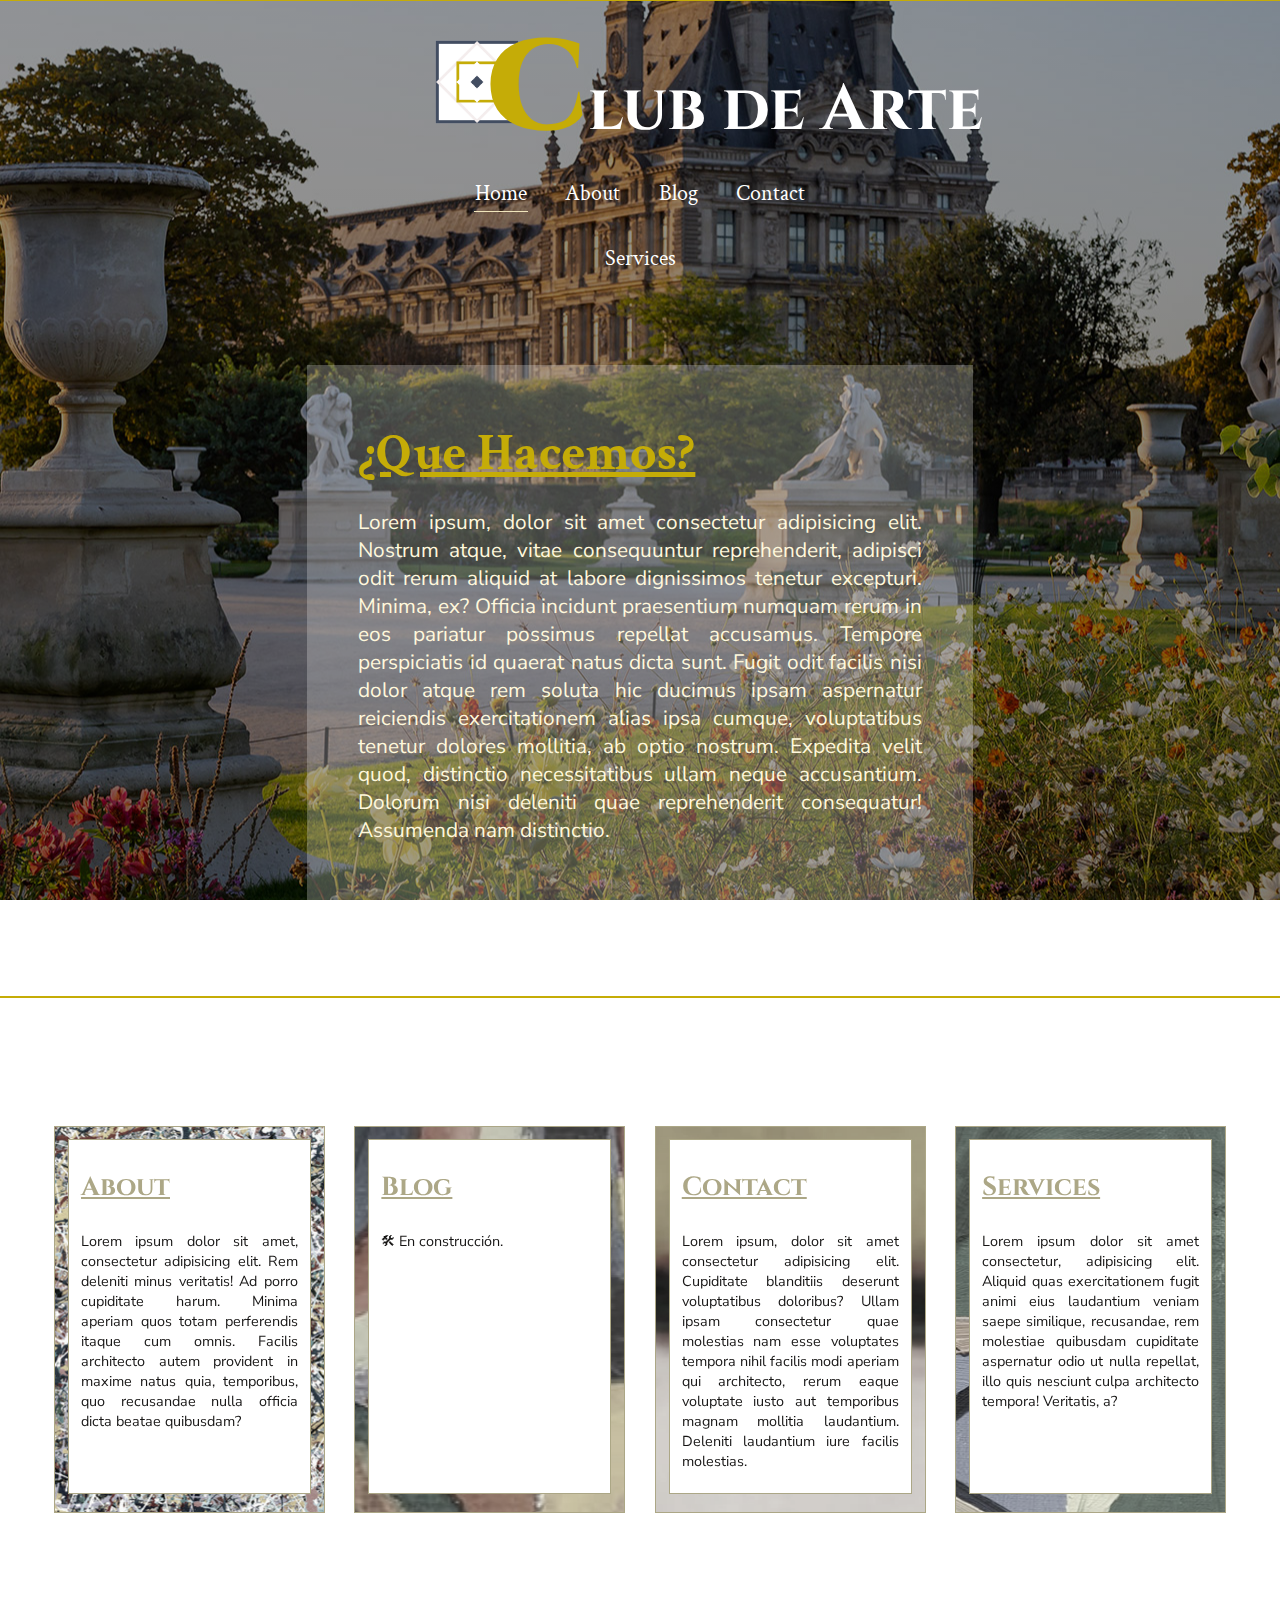
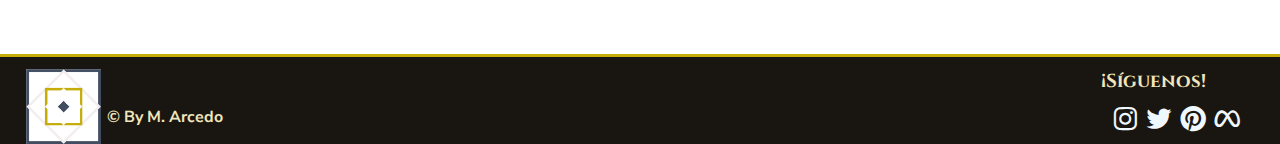
<file: index.html>
<!DOCTYPE html>
<html lang="en">
<head>
    <meta charset="UTF-8">
    <meta http-equiv="X-UA-Compatible" content="IE=edge">
    <meta name="viewport" content="width=device-width, initial-scale=1.0">
    <title>Club de Arte</title>
    <link rel="shortcut icon" href="Media/logosquare2.png">
    <link href='https://unpkg.com/boxicons@2.1.4/css/boxicons.min.css' rel='stylesheet'>
    <link rel="stylesheet" href="CSS/style.css">
</head>
<body>
    <!-- Header que utilitzare para las paginas -->
    <header id="homeheader">
        <h1><strong>C</strong>lub de Arte</h1>
        <img src="Media/logosquare1.png" alt="Logo de la pagina">
        <!-- Nav para navegar entre las paginas -->
        <nav>
            <ul>
                <li ><a href="home.html" style="border-bottom: 1px solid #F0E5BC">Home</a></li>
                <li><a href="HTML/about.html">About</a></li>
                <li><a href="HTML/blog.html">Blog</a></li>
                <li><a href="HTML/contact.html">Contact</a></li>
                <li><a href="HTML/services.html">Services</a></li>
            </ul>
        </nav>
        <!-- Un div para poner una seccion con texto explicativo de lo que se hace en el club -->
        <div>
            <h2>¿Que Hacemos?</h2>
            <p>
                Lorem ipsum, dolor sit amet consectetur adipisicing elit. Nostrum atque, vitae consequuntur reprehenderit, adipisci odit rerum aliquid at labore dignissimos tenetur excepturi. Minima, ex? Officia incidunt praesentium numquam rerum in eos pariatur possimus repellat accusamus. Tempore perspiciatis id quaerat natus dicta sunt. Fugit odit facilis nisi dolor atque rem soluta hic ducimus ipsam aspernatur reiciendis exercitationem alias ipsa cumque, voluptatibus tenetur dolores mollitia, ab optio nostrum. Expedita velit quod, distinctio necessitatibus ullam neque accusantium. Dolorum nisi deleniti quae reprehenderit consequatur! Assumenda nam distinctio.
            </p>
        </div>
    </header>
    <!-- Una seccion donde esxplico que hay en cada pagina (about, contact, service, blog) -->
    <section id="sechome">
        <!-- Lo he separado por articulos -->
        <article id="ar1">
            <div>
                <a href="HTML/about.html">
                    <h3>About</h3>
                </a>
                <p>Lorem ipsum dolor sit amet, consectetur adipisicing elit. Rem deleniti minus veritatis! Ad porro cupiditate harum. Minima aperiam quos totam perferendis itaque cum omnis. Facilis architecto autem provident in maxime natus quia, temporibus, quo recusandae nulla officia dicta beatae quibusdam?</p>
            </div>
        </article>
        <article id="ar2">
            <div>
                <a href="HTML/blog.html">
                    <h3>Blog</h3>
                </a>
                <p>🛠 En construcción.</p>
            </div>
        </article>
        <article id="ar3">
            <div>
                <a href="HTML/contact.html">
                    <h3>Contact</h3>
                </a>
                <p>Lorem ipsum, dolor sit amet consectetur adipisicing elit. Cupiditate blanditiis deserunt voluptatibus doloribus? Ullam ipsam consectetur quae molestias nam esse voluptates tempora nihil facilis modi aperiam qui architecto, rerum eaque voluptate iusto aut temporibus magnam mollitia laudantium. Deleniti laudantium iure facilis molestias.</p>
            </div>
        </article>
        <article id="ar4">
            <div>
                <a href="HTML/services.html">
                    <h3>Services</h3>
                </a>
                <p>Lorem ipsum dolor sit amet consectetur, adipisicing elit. Aliquid quas exercitationem fugit animi eius laudantium veniam saepe similique, recusandae, rem molestiae quibusdam cupiditate aspernatur odio ut nulla repellat, illo quis nesciunt culpa architecto tempora! Veritatis, a?</p>
            </div>
        </article>
    </section>
   <!-- Footer general -->
    <footer>
        <div>
            <img src="Media/logosquare2.png" alt="Logo de la pagina">
            <p><strong>&copy; By M. Arcedo</strong></p>
        </div>
        <article>
            <h3>¡Síguenos!</h3>
            <ul>
                <li><a href=""><i class='bx bxl-instagram'></i></a></li>
                <li><a href=""><i class='bx bxl-twitter' ></i></a></li>
                <li><a href=""><i class='bx bxl-pinterest' ></i></a></li>
                <li><a href=""><i class='bx bxl-meta' ></i></a></li>
        </article>
    </footer>
</body>
</html>
</file>
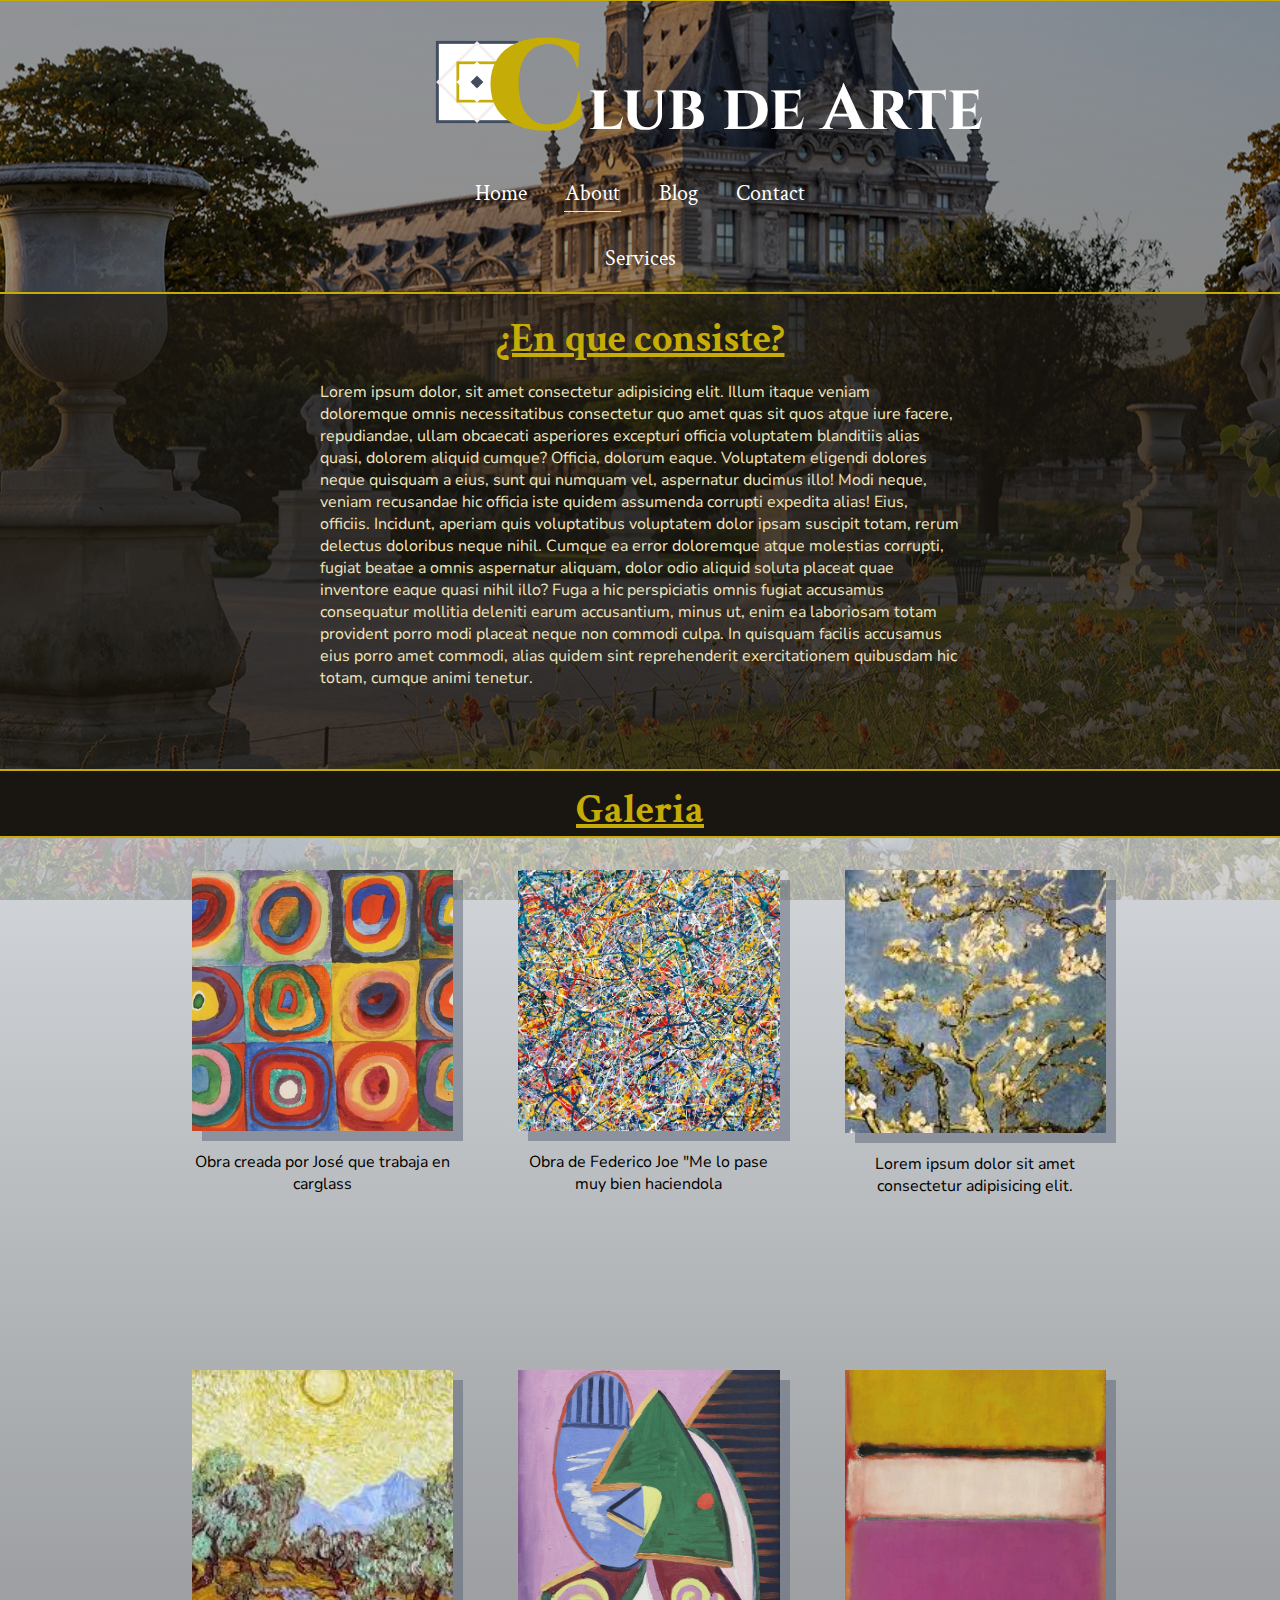
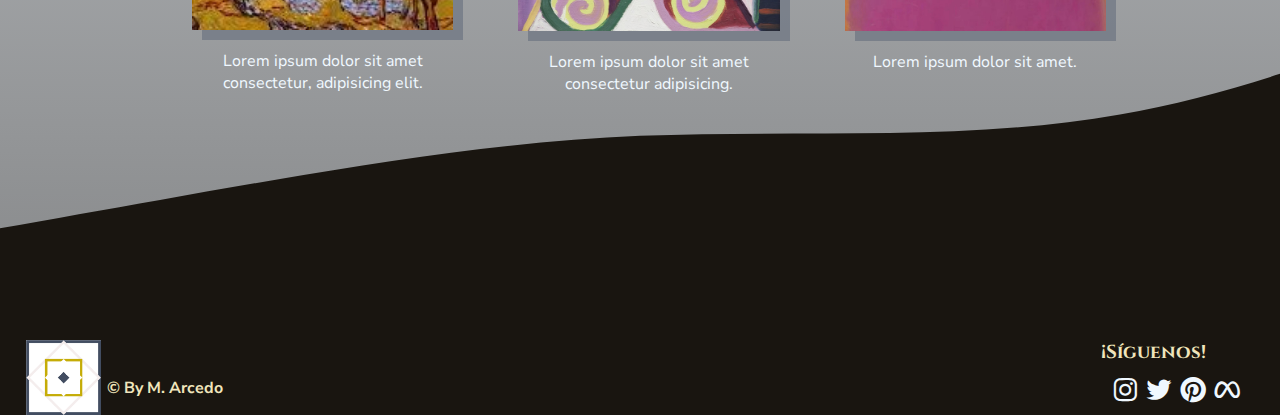
<file: HTML/about.html>
<!DOCTYPE html>
<html lang="en">
<head>
    <meta charset="UTF-8">
    <meta http-equiv="X-UA-Compatible" content="IE=edge">
    <meta name="viewport" content="width=device-width, initial-scale=1.0">
    <title>Club de Arte</title>
    <link rel="shortcut icon" href="../Media/logosquare2.png">
    <link href='https://unpkg.com/boxicons@2.1.4/css/boxicons.min.css' rel='stylesheet'>
    <link rel="stylesheet" href="../CSS/style.css">
</head>
<body>
    <!-- Header general -->
    <header>
        <h1><strong>C</strong>lub de Arte</h1>
        <img src="../Media/logosquare1.png" alt="Logo de la pagina">
        <nav>
            <ul>
                <li ><a href="../home.html">Home</a></li>
                <li><a href="about.html"style="border-bottom: 1px solid #F0E5BC">About</a></li>
                <li><a href="blog.html">Blog</a></li>
                <li><a href="contact.html">Contact</a></li>
                <li><a href="services.html">Services</a></li>
            </ul>
        </nav>
    </header>
    <!-- About -->
    <section id="abou">
        <div>
            <h2>¿En que consiste?</h2>
            <p>Lorem ipsum dolor, sit amet consectetur adipisicing elit. Illum itaque veniam doloremque omnis necessitatibus consectetur quo amet quas sit quos atque iure facere, repudiandae, ullam obcaecati asperiores excepturi officia voluptatem blanditiis alias quasi, dolorem aliquid cumque? Officia, dolorum eaque. Voluptatem eligendi dolores neque quisquam a eius, sunt qui numquam vel, aspernatur ducimus illo! Modi neque, veniam recusandae hic officia iste quidem assumenda corrupti expedita alias! Eius, officiis. Incidunt, aperiam quis voluptatibus voluptatem dolor ipsam suscipit totam, rerum delectus doloribus neque nihil. Cumque ea error doloremque atque molestias corrupti, fugiat beatae a omnis aspernatur aliquam, dolor odio aliquid soluta placeat quae inventore eaque quasi nihil illo? Fuga a hic perspiciatis omnis fugiat accusamus consequatur mollitia deleniti earum accusantium, minus ut, enim ea laboriosam totam provident porro modi placeat neque non commodi culpa. In quisquam facilis accusamus eius porro amet commodi, alias quidem sint reprehenderit exercitationem quibusdam hic totam, cumque animi tenetur.</p>
        </div>
    </section>
    <!-- Galeria de imagenes -->
    <section id="galeria">
        <h2>Galeria</h2>
        <div>
            <div><img src="../Media/1.jpg" alt=""><p>Obra creada por José que trabaja en carglass</p></div>
            <div><img src="../Media/2.jpg" alt=""><p>Obra de Federico Joe "Me lo pase muy bien haciendola</p></div>
            <div><img src="../Media/3.jpg" alt=""><p>Lorem ipsum dolor sit amet consectetur adipisicing elit.</p></div>
            <div><img src="../Media/4.jpg" alt=""><p class="white">Lorem ipsum dolor sit amet consectetur, adipisicing elit.</p></div>
            <div><img src="../Media/5.jpg" alt=""><p class="white">Lorem ipsum dolor sit amet consectetur adipisicing.</p></div>
            <div><img src="../Media/6.jpg" alt=""><p class="white">Lorem ipsum dolor sit amet.</p></div>
        </div>
        <div class="clear"></div>
    </section>
    <!-- Footer general -->
    <footer id="fotab">
        <div>
            <img src="../Media/logosquare2.png" alt="Logo de la pagina">
            <p><strong>&copy; By M. Arcedo</strong></p>
        </div>
        <article>
            <h3>¡Síguenos!</h3>
            <ul>
                <li><a href=""><i class='bx bxl-instagram'></i></a></li>
                <li><a href=""><i class='bx bxl-twitter' ></i></a></li>
                <li><a href=""><i class='bx bxl-pinterest' ></i></a></li>
                <li><a href=""><i class='bx bxl-meta' ></i></a></li>
        </article>
    </footer>
</body>
</html>
</file>
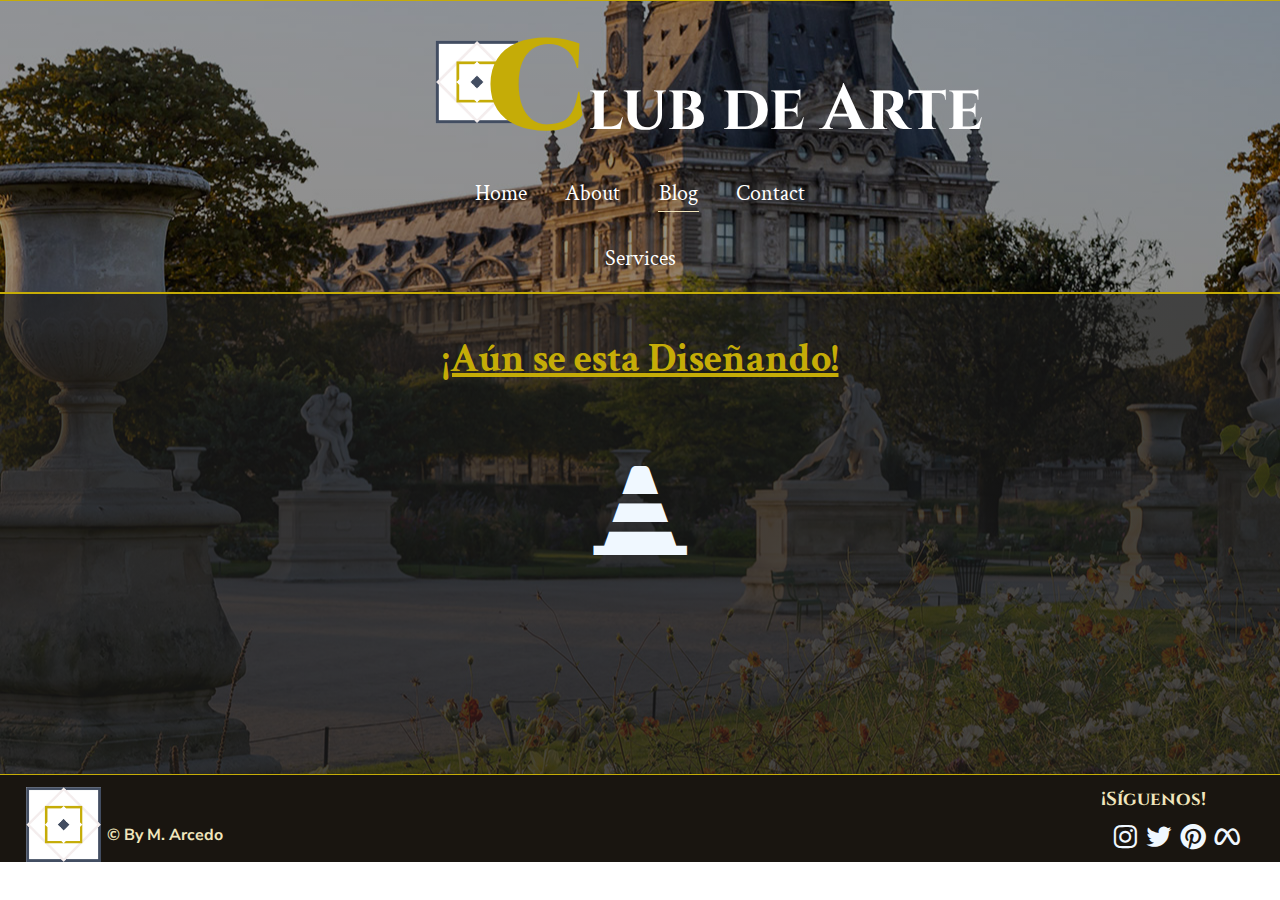
<file: HTML/blog.html>
<!DOCTYPE html>
<html lang="en">
<head>
    <meta charset="UTF-8">
    <meta http-equiv="X-UA-Compatible" content="IE=edge">
    <meta name="viewport" content="width=device-width, initial-scale=1.0">
    <title>Club de Arte</title>
    <link rel="shortcut icon" href="../Media/logosquare2.png">
    <link href='https://unpkg.com/boxicons@2.1.4/css/boxicons.min.css' rel='stylesheet'>
    <link rel="stylesheet" href="../CSS/style.css">
</head>
<body>
    <!-- Header general -->
    <header>
        <h1><strong>C</strong>lub de Arte</h1>
        <img src="../Media/logosquare1.png" alt="Logo de la pagina">
        <nav>
            <ul>
                <li ><a href="../home.html">Home</a></li>
                <li><a href="about.html">About</a></li>
                <li><a href="blog.html" style="border-bottom: 1px solid #F0E5BC">Blog</a></li>
                <li><a href="contact.html">Contact</a></li>
                <li><a href="services.html">Services</a></li>
            </ul>
        </nav>
    </header>
    <!-- Seccion diciendo que aun no esta hecha -->
    <section id="blog">
        <h2>¡Aún se esta Diseñando!</h2>
        <p><i class='bx bxs-traffic-cone bx-flashing bx-flip-horizontal' style='color:#f0f8ff' ></i></p>
    </section>
    <!-- Footer general -->
    <footer>
        <div>
            <img src="../Media/logosquare2.png" alt="Logo de la pagina">
            <p><strong>&copy; By M. Arcedo</strong></p>
        </div>
        <article>
            <h3>¡Síguenos!</h3>
            <ul>
                <li><a href=""><i class='bx bxl-instagram'></i></a></li>
                <li><a href=""><i class='bx bxl-twitter' ></i></a></li>
                <li><a href=""><i class='bx bxl-pinterest' ></i></a></li>
                <li><a href=""><i class='bx bxl-meta' ></i></a></li>
        </article>
    </footer>
</body>
</html>
</file>
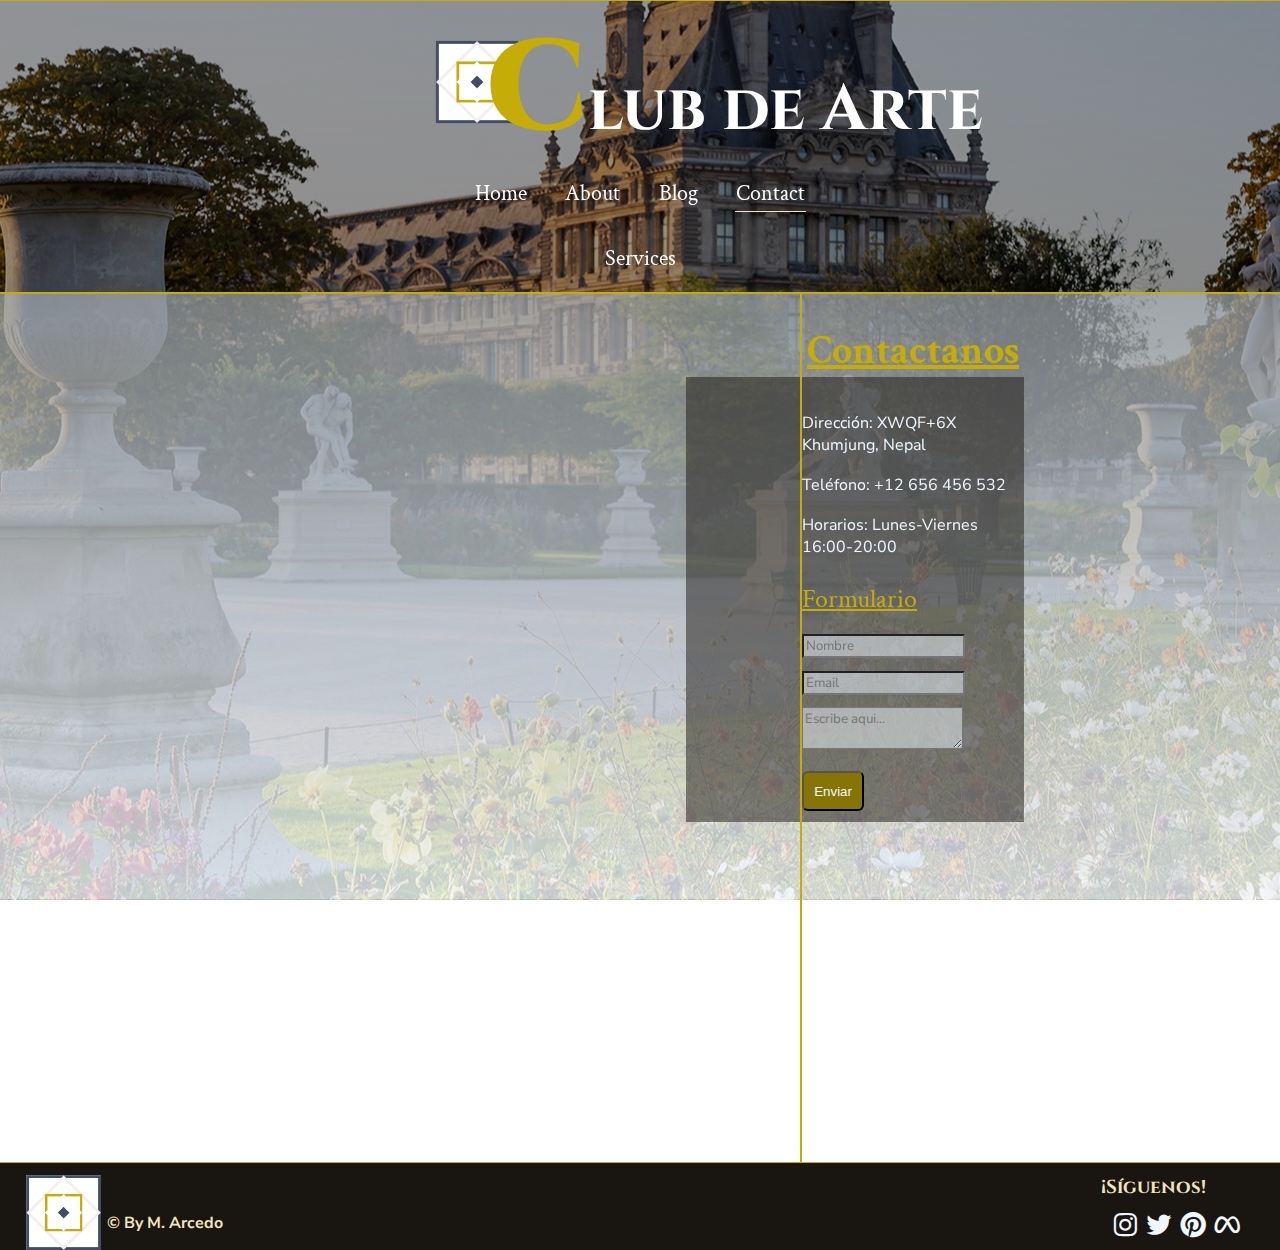
<file: HTML/contact.html>
<!DOCTYPE html>
<html lang="en">
<head>
    <meta charset="UTF-8">
    <meta http-equiv="X-UA-Compatible" content="IE=edge">
    <meta name="viewport" content="width=device-width, initial-scale=1.0">
    <title>Club de Arte</title>
    <link rel="shortcut icon" href="../Media/logosquare2.png">
    <link href='https://unpkg.com/boxicons@2.1.4/css/boxicons.min.css' rel='stylesheet'>
    <link rel="stylesheet" href="../CSS/style.css">
</head>
<body>
    <!-- Header General -->
    <header>
        <h1><strong>C</strong>lub de Arte</h1>
        <img src="../Media/logosquare1.png" alt="Logo de la pagina">
        <nav>
            <ul>
                <li ><a href="../home.html">Home</a></li>
                <li><a href="about.html">About</a></li>
                <li><a href="blog.html">Blog</a></li>
                <li><a href="contact.html" style="border-bottom: 1px solid #F0E5BC">Contact</a></li>
                <li><a href="services.html">Services</a></li>
            </ul>
        </nav>
    </header>
    <!-- div para separar el mapa a un lado con flooat -->
    <div>
        <div id="map">
            <iframe src="https://www.google.com/maps/embed?pb=!1m18!1m12!1m3!1d693804.5836796153!2d85.97742491694406!3d28.247952764415217!2m3!1f0!2f0!3f0!3m2!1i1024!2i768!4f13.1!3m3!1m2!1s0x39e854a215bd9ebd%3A0x576dcf806abbab2!2sMonte%20Everest!5e0!3m2!1ses!2ses!4v1667502014104!5m2!1ses!2ses" width="800" height="864" style="border:0;" allowfullscreen="" loading="lazy" referrerpolicy="no-referrer-when-downgrade"></iframe>
        </div>
        <section id="contac">
            <!-- Direcion -->
            <h2>Contactanos</h2>
            <div id="contacto">
                <ul>
                    <li>Dirección: XWQF+6X Khumjung, Nepal</li>
                    <li>Teléfono: +12 656 456 532</li>
                    <li>Horarios: Lunes-Viernes 16:00-20:00</li>
                </ul>
                <!-- Formularo -->
                <form action="" method="get">
                        <legend>Formulario</legend>
                        <div>
                            <input type="text" name="nombre" placeholder="Nombre" class="input"><br>
                            <input type="email" name="mail" placeholder="Email"required class="input"><br>
                            <textarea name="texto" id="texto" placeholder="Escribe aqui..." class="input"></textarea><br>
                            <input type="submit" id="botonc" value="Enviar">
                        </div>
                </form>
            </div>
            <!-- Div para limpiar el flooat -->
            <div class="clear" id="clear"></div>
        </section>
    </div>
    <!-- Footer general -->
    <footer>
        <div>
            <img src="../Media/logosquare2.png" alt="Logo de la pagina">
            <p><strong>&copy; By M. Arcedo</strong></p>
        </div>
        <article>
            <h3>¡Síguenos!</h3>
            <ul>
                <li><a href=""><i class='bx bxl-instagram'></i></a></li>
                <li><a href=""><i class='bx bxl-twitter' ></i></a></li>
                <li><a href=""><i class='bx bxl-pinterest' ></i></a></li>
                <li><a href=""><i class='bx bxl-meta' ></i></a></li>
        </article>
    </footer>
</body>
</html>
</file>
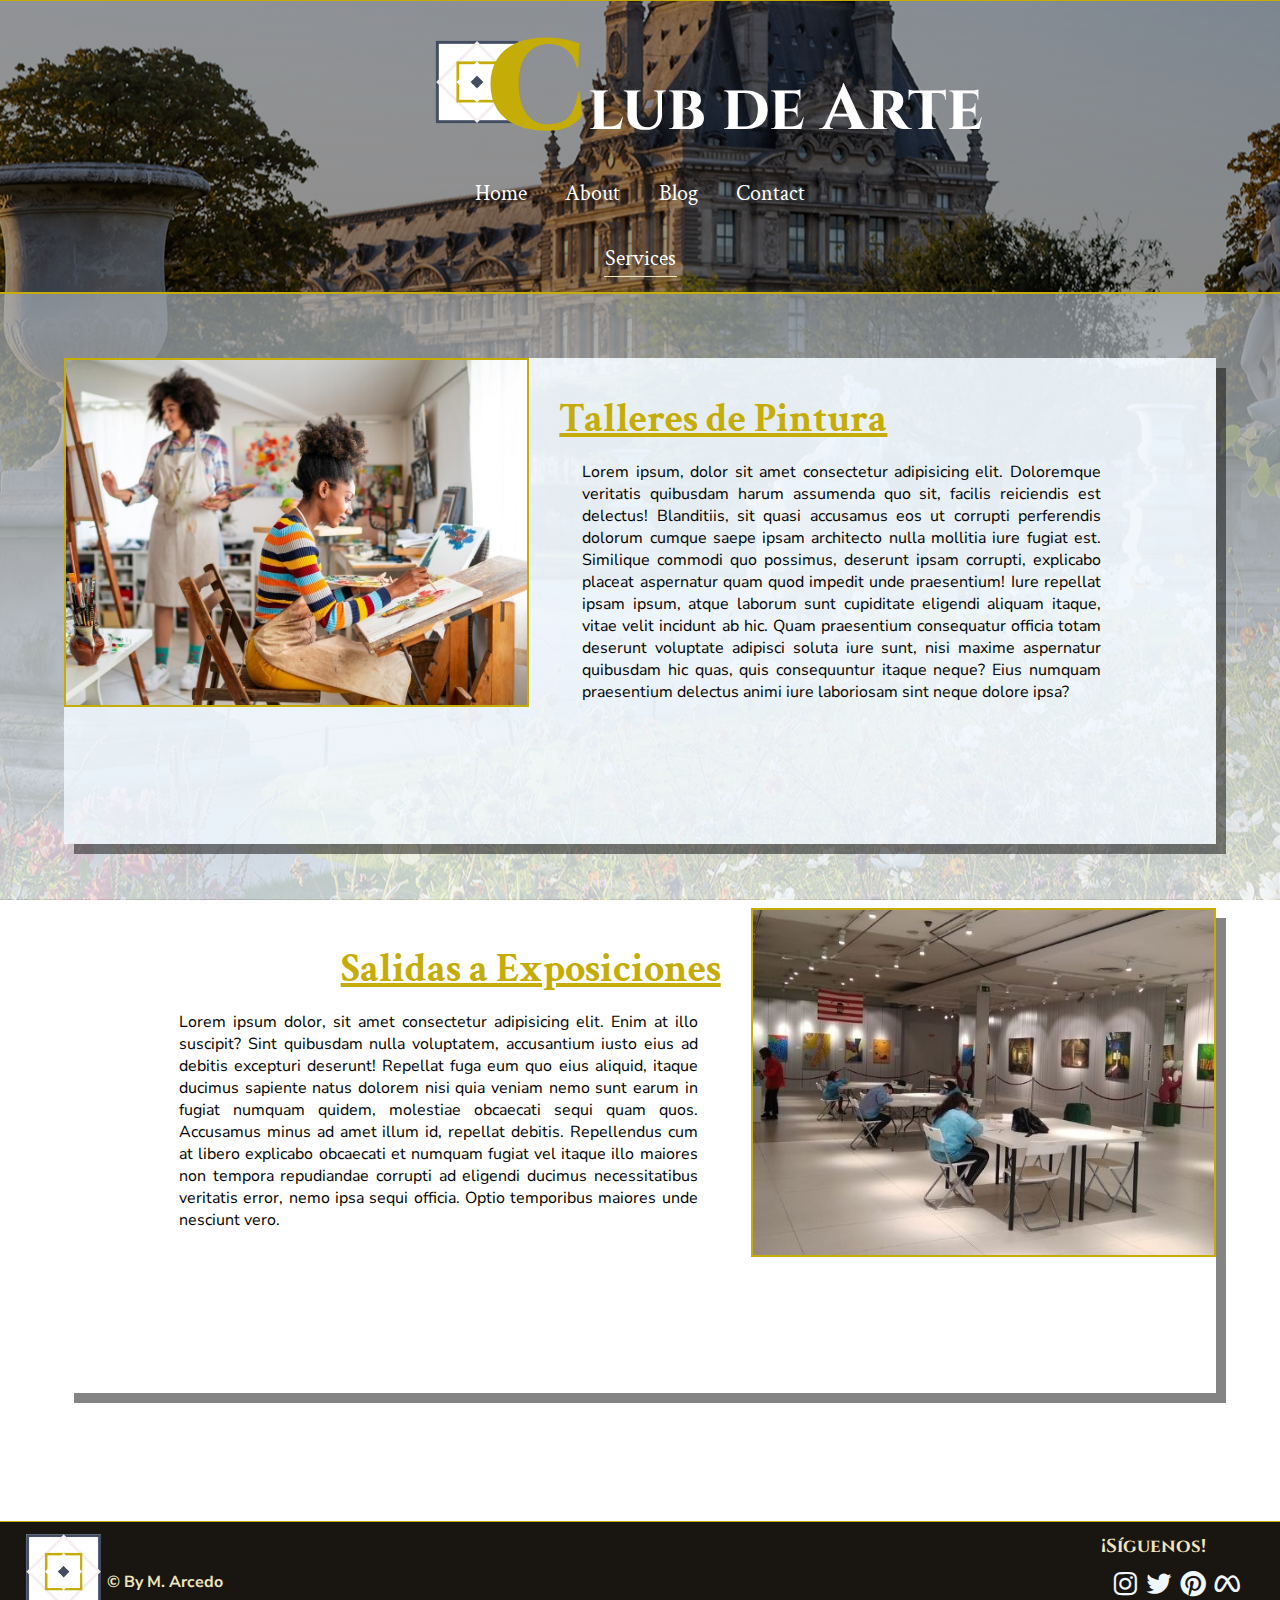
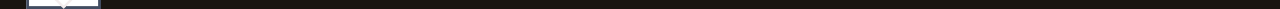
<file: HTML/services.html>
<!DOCTYPE html>
<html lang="en">
<head>
    <meta charset="UTF-8">
    <meta http-equiv="X-UA-Compatible" content="IE=edge">
    <meta name="viewport" content="width=device-width, initial-scale=1.0">
    <title>Club de Arte</title>
    <link rel="shortcut icon" href="../Media/logosquare2.png">
    <link href='https://unpkg.com/boxicons@2.1.4/css/boxicons.min.css' rel='stylesheet'>
    <link rel="stylesheet" href="../CSS/style.css">
</head>
<body>
    <!-- Header general -->
    <header>
        <h1><strong>C</strong>lub de Arte</h1>
        <img src="../Media/logosquare1.png" alt="Logo de la pagina">
        <nav>
            <ul>
                <li ><a href="../home.html">Home</a></li>
                <li><a href="about.html">About</a></li>
                <li><a href="blog.html">Blog</a></li>
                <li><a href="contact.html">Contact</a></li>
                <li><a href="services.html" style="border-bottom: 1px solid #F0E5BC">Services</a></li>
            </ul>
        </nav>
    </header>
    <!-- Seccion general para servicios -->
    <section id="services">
        <!-- Separo por div para uno que sera izquierda -->
        <div id="left">
            <img src="../Media/decorar-un-estudio-de-taller-y-pintura-en-casa-colores-calidos-buhardilla-XxXx80.jpg" alt="">
            <h2>Talleres de Pintura</h2>
            <p>Lorem ipsum, dolor sit amet consectetur adipisicing elit. Doloremque veritatis quibusdam harum assumenda quo sit, facilis reiciendis est delectus! Blanditiis, sit quasi accusamus eos ut corrupti perferendis dolorum cumque saepe ipsam architecto nulla mollitia iure fugiat est. Similique commodi quo possimus, deserunt ipsam corrupti, explicabo placeat aspernatur quam quod impedit unde praesentium! Iure repellat ipsam ipsum, atque laborum sunt cupiditate eligendi aliquam itaque, vitae velit incidunt ab hic. Quam praesentium consequatur officia totam deserunt voluptate adipisci soluta iure sunt, nisi maxime aspernatur quibusdam hic quas, quis consequuntur itaque neque? Eius numquam praesentium delectus animi iure laboriosam sint neque dolore ipsa?</p>
        </div>
        <!-- Limpio el flooat -->
        <div class="clear"></div>
        <!-- Este div para que vaya a la derecha la imagen -->
        <div id="right">
            <img src="../Media/exposicion.jpg" alt="">
            <h2>Salidas a Exposiciones</h2>
            <p>Lorem ipsum dolor, sit amet consectetur adipisicing elit. Enim at illo suscipit? Sint quibusdam nulla voluptatem, accusantium iusto eius ad debitis excepturi deserunt! Repellat fuga eum quo eius aliquid, itaque ducimus sapiente natus dolorem nisi quia veniam nemo sunt earum in fugiat numquam quidem, molestiae obcaecati sequi quam quos. Accusamus minus ad amet illum id, repellat debitis. Repellendus cum at libero explicabo obcaecati et numquam fugiat vel itaque illo maiores non tempora repudiandae corrupti ad eligendi ducimus necessitatibus veritatis error, nemo ipsa sequi officia. Optio temporibus maiores unde nesciunt vero.</p>
        </div>
        <!-- Limpio el flooat -->
        <div class="clear"></div>
    </section>
    <!-- Footer general -->
    <footer>
        <div>
            <img src="../Media/logosquare2.png" alt="Logo de la pagina">
            <p><strong>&copy; By M. Arcedo</strong></p>
        </div>
        <article>
            <h3>¡Síguenos!</h3>
            <ul>
                <li><a href=""><i class='bx bxl-instagram'></i></a></li>
                <li><a href=""><i class='bx bxl-twitter' ></i></a></li>
                <li><a href=""><i class='bx bxl-pinterest' ></i></a></li>
                <li><a href=""><i class='bx bxl-meta' ></i></a></li>
        </article>
    </footer>
</body>
</html>
</file>
<file: CSS/style.css>
@import url('https://fonts.googleapis.com/css2?family=Cinzel:wght@500&family=Crimson+Text&family=Nunito+Sans:wght@300&display=swap');

/* Body */
body{
    margin: 0%;
    padding: 0%;
}

/* Header */
header{
    margin: auto;
    padding-top: 0.2%;
    padding-bottom: 0.1%;
    background-size: auto;
    background-position: 50% 50%;
    background-image: linear-gradient(rgba(0, 0, 0, 0.4), rgba(0, 0, 0, 0.5)), url("../Media/Louvre-Tuileries-Fleurissement-2019-139.jpg");
    background-attachment: fixed;
    text-align: center;
    border-top: 1px solid #C5AC07;
    border-bottom: 2.5px solid #C5AC07;
}
h1{
    margin: auto;
    position: absolute;
    text-align: center;
    color: #FFFFFF;
    font-family: 'Cinzel', serif;
    font-size: 4em;
    left: 38%;
}
h1 > strong{
    color: #C5AC07;
    font-size: 2em;
}
header > img{
    padding-right: 25.5%;
    padding-top: 0.29%;
    width: 150px; 
    height: 150px;
}
/* Nav */
nav > ul{
    position: relative;
    width: 35%;
    margin: auto;
    text-align: center;
    padding: 0px;
}
nav > ul > li{
    list-style: none;
    display: inline-block;
    padding: 4% 3.6%;
}
nav > ul > li > a{
    text-decoration: none;
    color: #FFFFFF;
    font-family: 'Crimson Text', serif;
    font-size: 1.4em;
    padding: 3px 1px;
    transition: all 1s;
}
nav > ul > li >a:hover{
    color: #C5AC07;
    border-bottom: #F0E5BC solid 1px;
}
/* Que hacemos */
header > div{
    margin: 5.8% 24% 7.1%;
    padding: 3% 4%;
    background-color: #FFFFFF40;
    font-size: 1.3em;
}
header > div > h2{
    text-align: left;
    color: #C5AC07;
    text-decoration: underline;

}
header > div > p{
    text-align: justify;
    color: cornsilk;
    font-family: 'Nunito Sans', sans-serif;
}

/* Section */
#sechome{
    background-size: auto;
    background-position: 50% 50%;
    background-image: linear-gradient(rgba(91, 92, 94, 0.8), rgb(240, 248, 255, 0.8)), url("../Media/Louvre-Tuileries-Fleurissement-2019-139.jpg");
    background-attachment: fixed;
    margin: auto;
    text-align: center;
    border-bottom: 2.5px solid #C5AC07;
    padding-top: 9%;
    padding-bottom: 10%;
}
#sechome > article{
    filter: grayscale(0.8);
    list-style: none;
    display: inline-block;
    width: 19%;
    height: 360px;
    padding: 1%;
    vertical-align: top;
    padding: 1%;
    margin: 1%;
    border: 1px solid #C5AC07;
    transition: all 0.85s;
}
#sechome > article:hover{
    filter: grayscale(0);
    transform: scale(1.2); 
    z-index: 2;
}
#sechome > article > div{
    padding: 1% 5% 0px;
    background-color: #FFFFFF;
    height: 350px;
    border: 1px solid #C5AC07;

}
#sechome > article > div > p{
    color: #191510;
    text-align: justify;
    font-family: 'Nunito Sans', sans-serif;
    font-size: 0.9em;
}
#sechome > article > div > a{
    text-decoration: underline;
    text-align: left;
    color: #C5AC07;
    font-family: 'Cinzel', serif;
    font-size: 1.4em;
    padding: 0px;
}
#sechome > article > div > a:hover{
    color: #191510;
}
#sechome > article > div > a > h3{
    padding: 0%;
}
#ar1{
    background-size: auto;
    background-position: 50% 50%;
    background-image: url("../Media/apstrakcija-jpg.jpg");
}
#ar2{
    background-size: auto;
    background-position: 50% 25%;
    background-image: url("../Media/286977@2x.jpg");
}
#ar3{
    background-size: auto;
    background-position: 50% 35%;
    background-image: url("../Media/VLQKLLNIOMYYYEFSCAO3JO2BLQ.webp");
}
#ar4{
    background-size: auto;
    background-position: 50% 50%;
    background-image: url("../Media/picasso.profil.jpg");
}
/* Footer */
footer{
    background-color: #191510;
    color: #F0E5BC;
    display: flex;
    flex-shrink: 2;
    padding: 0% 2% 0px;
    border-top: 1px solid #C5AC07;  
}
footer > div{
    display: inline-flex;
    width: 50%;
    padding-top: 1%;
}
footer > div > img{
    display: block;
    flex-direction: row;
    width: 75px;
    height: 75px;
    padding-left: 0%;
}
footer > div > p{
    display: block;
    padding-top: 6%;
    padding-left: 1%;
    margin: 0px;
    font-family: 'Nunito Sans', sans-serif;
}
footer > article{
    width: 49%;
    flex-direction: row-reverse;
    text-align: right;
    padding-top: 1%;
}
footer > article > h3{
    padding-right: 6%;
    margin: 0%;
    padding-bottom: 10px;
    font-family: 'Cinzel', serif;
}
footer > article > ul{
    padding: 0px;
    margin: 0px;
}
footer > article > ul > li{
    list-style: none;
    display: inline-block;
}
footer > article > ul > li> a{
    text-decoration: none;
    font-size: 1.9em;
    color: aliceblue;
    transition: all 0.5s;
}
footer > article > ul > li> a:hover{
    color: #C5AC07;
}


/* ABOUT */
#abou{
    padding: 0%;
    margin: 0px;
    background-size: auto;
    background-position: 50% 50%;
    background-image: linear-gradient(rgba(25, 21, 16, 0.8), rgba(25, 21, 16, 0.8)), url("../Media/Louvre-Tuileries-Fleurissement-2019-139.jpg");
    background-attachment: fixed;
    border-bottom: 2px solid #C5AC07;
    margin: auto;
    padding-bottom: 2%;
}
#abou > div{
    width: 50%;
    margin: auto;
    padding-top: 0px;
    padding-bottom: 3%;
}
#abou > div > p{
    color: #F0E5BC;
    font-family: 'Nunito Sans', sans-serif;
}

/* Galeria About */
#galeria{
    background: url(../Media/wave.svg) bottom center no-repeat, linear-gradient(rgba(206, 211, 216, 0.8), rgba(103, 105, 107, 0.8)), url("../Media/Louvre-Tuileries-Fleurissement-2019-139.jpg") fixed center center;
    background-size: 150%;
    padding-bottom: 2%;
    margin: auto;
}
#galeria h2{
    background-color: #191510;
    margin: auto;
    border-bottom: 2px solid #C5AC07;
    padding-top: 1%;
}
h2{
    text-align: center;
    font-family: 'Crimson Text', serif;
    color: #C5AC07;
    padding-bottom: 0px;
    padding-top: 3%;
    margin: 0%;
    font-size: 2.5em;
    text-decoration: underline;
}
section> p{
    text-align: center;
    font-family: 'Nunito Sans', sans-serif;
    padding-top: 0px;
}
#galeria >div{
    margin-left: 15%;
    padding-top: 2.5%;

}
section >div> div{
    width: 30%;
    height: 500px;
    float: left;
}
section >div> div > img{
    width: 80%;
    box-shadow: #5A647580 10px 10px;
}
section >div> div > p{
    font-family: 'Nunito Sans', sans-serif;
    width: 80%;
    padding: 0%;
    text-align: center;
}
.white{
    color: aliceblue;
}
#fotab{
    border-top: none;
}

/* Contact */
#map{
    float: left;
    border-right: 2.2px solid #C5AC07;
}
#contac{
    text-align: left;
    padding-right: 20%;
    background-size: auto;
    background-position: 50% 50%;
    background-image: linear-gradient(rgba(91, 97, 102, 0.8), rgba(240, 248, 255, 0.8)), url("../Media/Louvre-Tuileries-Fleurissement-2019-139.jpg");
    background-attachment: fixed;
    margin: auto;
}
#contacto {
    margin-left: 67%;
    background-color: #19151080;
    color: aliceblue;
    font-family: 'Nunito Sans', sans-serif;
    padding-top: 1%;
    padding-bottom: 1%;
    
}
#contacto > form{
    padding-left: 8%;
}
#contacto > form> legend{
    color: #C5AC07;
    text-decoration: underline;
    font-size: 1.6em;
    font-family: 'Crimson Text', serif;
    padding-bottom: 4%;
}
.input{
    width: 50%;
    color: #191510;
    font-family: 'Nunito Sans', sans-serif;
    background-color: rgba(240, 248, 255, 0.5);
    margin: 2% 0px;
    transition: all 0.7s;
}
.input:focus{
    background-color: rgba(240, 248, 255);
    color: #867506;
}
#botonc{
    background-color: #867506;
    color: aliceblue;
    width: 20%;
    height: 40px;
    margin-top: 10px;
    border-radius: 6px;
}
#contac > div > ul > li{
    list-style: none;
    padding: 3% 0px;
}

/* Services */
#services{
    padding-top: 5%;
    background-size: auto;
    background-position: 50% 50%;
    background-image: linear-gradient(rgba(91, 97, 102, 0.8), rgba(240, 248, 255, 0.8)), url("../Media/Louvre-Tuileries-Fleurissement-2019-139.jpg");
    background-attachment: fixed;
    padding-bottom: 5%;
}
#services >div >img{
    width: 40%;
    border: 2.5px solid #C5AC07;
}
#services >div{
    padding-bottom: 5%;
}
#left{
    background-size: auto;
    background-position: 50% 50%;
    background-image: linear-gradient(rgba(240, 248, 255, 0.95), rgba(240, 248, 255, 0.95)), url("../Media/Louvre-Tuileries-Fleurissement-2019-139.jpg");
    background-attachment: fixed;
    height: 422px;
    width: 90%;
    margin: auto;
    box-shadow: 10px 10px #0a0a0a80;
}
#left > img{
    float: left;
}
#left > h2{
    text-align: left;
    margin-left: 43%;
}
#left > p{
    text-align: justify;
    margin-left: 45%;
    margin-right: 10%;
    font-family: 'Nunito Sans', sans-serif;
}
#right > img{
    float: right;
}
#right > h2{
    text-align: right;
    margin-right: 43%;
}
#right > p{
    text-align: justify;
    margin-right: 45%;
    margin-left: 10%;
    font-family: 'Nunito Sans', sans-serif;
}
#right{
    background-size: auto;
    background-position: 50% 50%;
    background-image: linear-gradient(rgba(240, 248, 255, 0.95), rgba(240, 248, 255, 0.95)), url("../Media/Louvre-Tuileries-Fleurissement-2019-139.jpg");
    background-attachment: fixed;
    height: 421px;
    width: 90%;
    margin: auto;
    box-shadow: 10px 10px #0a0a0a80;
}

/* Blog */
#blog{
    background-size: auto;
    background-position: 50% 50%;
    background-image: linear-gradient(rgba(22, 22, 22, 0.8), rgba(24, 24, 24, 0.8)), url("../Media/Louvre-Tuileries-Fleurissement-2019-139.jpg");
    background-attachment: fixed;
}
#blog p{
    text-align: center;
    margin: 0px;
    padding: 0px;
    font-size: 7em;
    padding-top: 5%;
    padding-bottom: 13.48%;
}
#blog > p:hover{
    color: red;
}

/* Clear para el el flooat */
.clear{
    clear: both;
}
</file>
